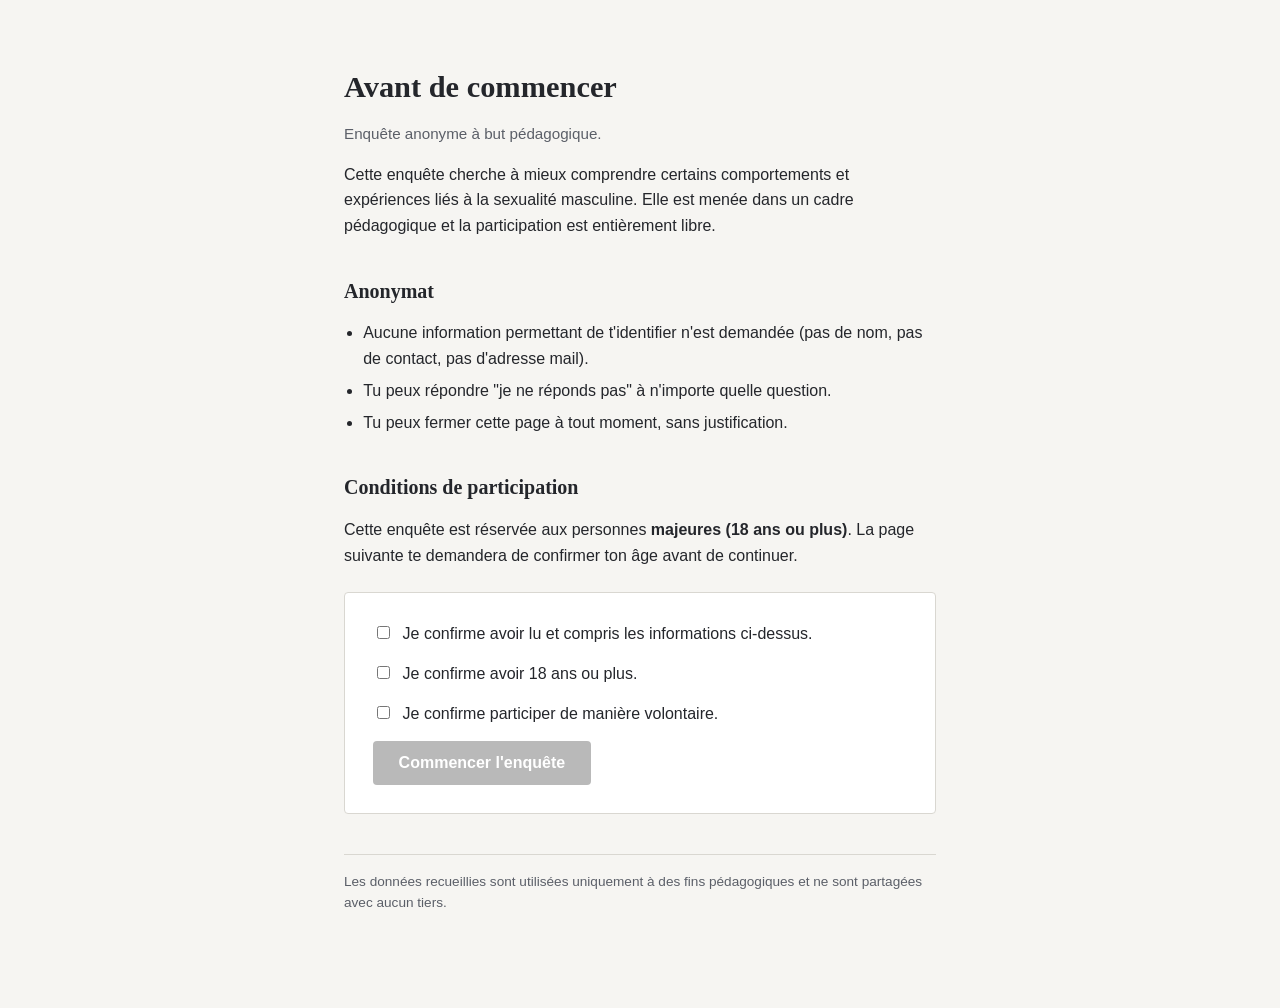
<file: index.html>
<!DOCTYPE html>
<html lang="fr">
<head>
<meta charset="UTF-8">
<meta name="viewport" content="width=device-width, initial-scale=1.0">
<title>Enquête — Avant de commencer</title>
<link rel="stylesheet" href="style.css">
</head>
<body>
<main>
  <h1>Avant de commencer</h1>
  <p class="muted">Enquête anonyme à but pédagogique.</p>

  <p>Cette enquête cherche à mieux comprendre certains comportements et expériences liés à la sexualité masculine. Elle est menée dans un cadre pédagogique et la participation est entièrement libre.</p>

  <h2>Anonymat</h2>
  <ul>
    <li>Aucune information permettant de t'identifier n'est demandée (pas de nom, pas de contact, pas d'adresse mail).</li>
    <li>Tu peux répondre "je ne réponds pas" à n'importe quelle question.</li>
    <li>Tu peux fermer cette page à tout moment, sans justification.</li>
  </ul>

  <h2>Conditions de participation</h2>
  <p>Cette enquête est réservée aux personnes <strong>majeures (18 ans ou plus)</strong>. La page suivante te demandera de confirmer ton âge avant de continuer.</p>

  <div class="card">
    <form id="confirmationForm">
      <div class="checkbox-row">
        <input type="checkbox" id="check1">
        <label for="check1">Je confirme avoir lu et compris les informations ci-dessus.</label>
      </div>
      <div class="checkbox-row">
        <input type="checkbox" id="check2">
        <label for="check2">Je confirme avoir 18 ans ou plus.</label>
      </div>
      <div class="checkbox-row">
        <input type="checkbox" id="check3">
        <label for="check3">Je confirme participer de manière volontaire.</label>
      </div>
      <button type="submit" id="submitBtn" disabled>Commencer l'enquête</button>
    </form>
  </div>

  <p class="footnote">Les données recueillies sont utilisées uniquement à des fins pédagogiques et ne sont partagées avec aucun tiers.</p>
</main>

<script>
  const checkboxes = document.querySelectorAll('input[type="checkbox"]');
  const submitBtn = document.getElementById('submitBtn');
  const form = document.getElementById('confirmationForm');

  checkboxes.forEach(cb => {
    cb.addEventListener('change', () => {
      submitBtn.disabled = ![...checkboxes].every(c => c.checked);
    });
  });

  form.addEventListener('submit', function (e) {
    e.preventDefault();
    window.location.href = "formulaire.html";
  });
</script>
</body>
</html>
</file>
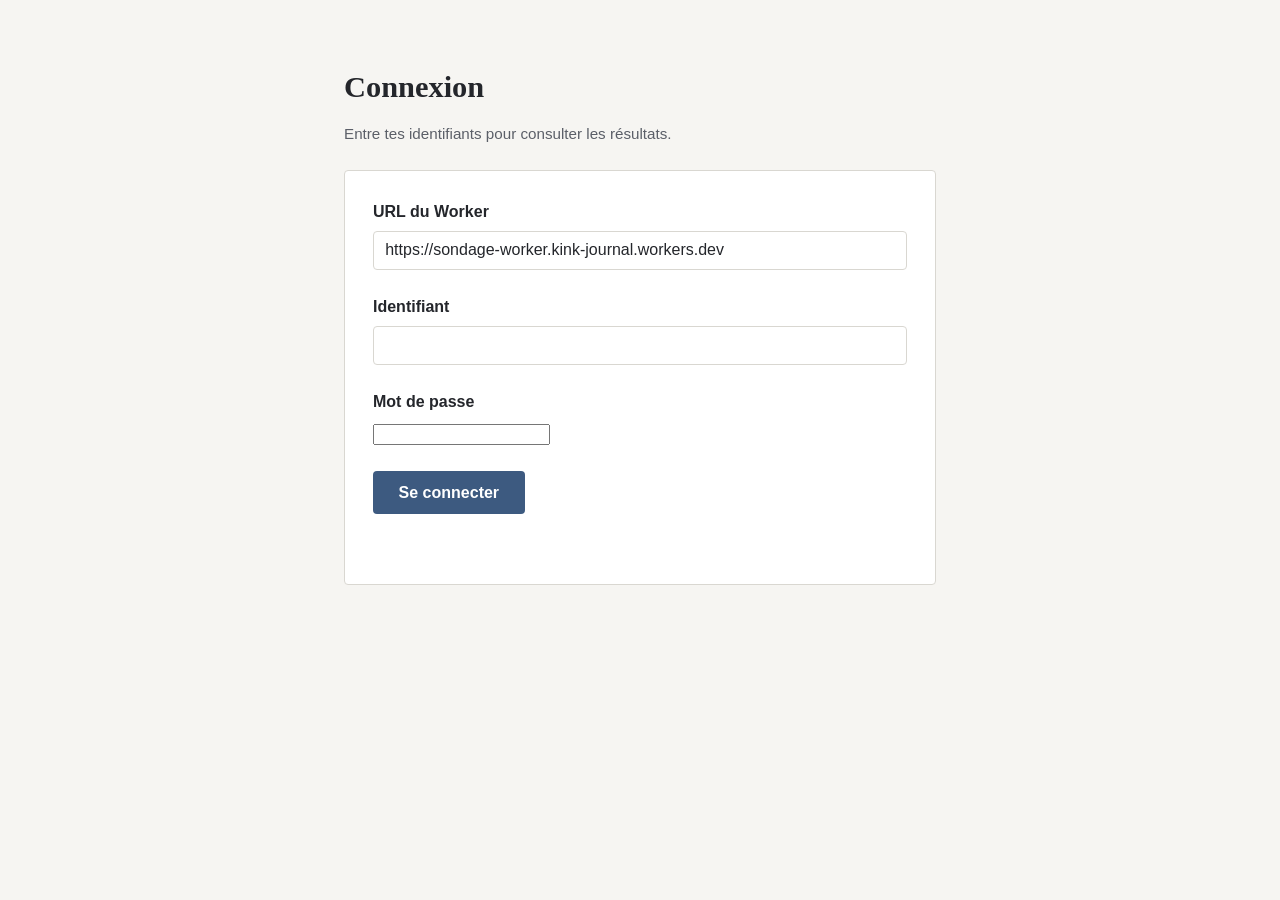
<file: admin.html>
<!DOCTYPE html>
<html lang="fr">
<head>
<meta charset="UTF-8">
<meta name="viewport" content="width=device-width, initial-scale=1.0">
<title>Résultats — admin</title>
<link rel="stylesheet" href="style.css">
</head>
<body>
<main>

  <!-- Écran de connexion -->
  <div id="login-view" class="login-screen">
    <h1>Connexion</h1>
    <p class="muted">Entre tes identifiants pour consulter les résultats.</p>
    <div class="card" style="text-align:left;">
      <div class="field">
        <label for="worker">URL du Worker</label>
        <input type="text" id="worker" value="https://sondage-worker.kink-journal.workers.dev">
      </div>
      <div class="field">
        <label for="username">Identifiant</label>
        <input type="text" id="username" autocomplete="username">
      </div>
      <div class="field">
        <label for="password">Mot de passe</label>
        <input type="password" id="password" autocomplete="current-password">
      </div>
      <button id="loginBtn">Se connecter</button>
      <p class="error-message" id="login-error"></p>
    </div>
  </div>

  <!-- Tableau de bord (visible une fois connecté) -->
  <div id="dashboard-view" style="display:none;">
    <div class="topbar">
      <h1>Résultats des sondages <span id="role-badge"></span></h1>
      <button class="link-button" id="logoutBtn">Se déconnecter</button>
    </div>
    <p class="muted">Ne partage pas ce lien ni ta clé.</p>

    <div class="card">
      <div class="field">
        <label for="survey">Sondage</label>
        <select id="survey">
          <option value="sexualite">Sexualité masculine</option>
          <option value="bdsm">Cages & jouets</option>
        </select>
      </div>
      <button id="loadBtn">Charger les résultats</button>
      <p class="error-message" id="error"></p>
    </div>

    <div class="results-toolbar">
      <span class="count" id="count"></span>
    </div>

    <div class="results-wrap">
      <table class="results" id="results"></table>
    </div>
  </div>

</main>

<script>
  const loginView = document.getElementById("login-view");
  const dashboardView = document.getElementById("dashboard-view");
  const loginBtn = document.getElementById("loginBtn");
  const loginError = document.getElementById("login-error");
  const roleBadge = document.getElementById("role-badge");
  const logoutBtn = document.getElementById("logoutBtn");

  const loadBtn = document.getElementById("loadBtn");
  const errorBox = document.getElementById("error");
  const countBox = document.getElementById("count");
  const table = document.getElementById("results");
  const surveySelect = document.getElementById("survey");

  // --- Session (mémorisée le temps de l'onglet, pas au-delà) ---
  function getSession() {
    try {
      const raw = sessionStorage.getItem("sondage_session");
      return raw ? JSON.parse(raw) : null;
    } catch { return null; }
  }
  function setSession(session) {
    sessionStorage.setItem("sondage_session", JSON.stringify(session));
  }
  function clearSession() {
    sessionStorage.removeItem("sondage_session");
  }

  function showDashboard(session) {
    loginView.style.display = "none";
    dashboardView.style.display = "block";
    roleBadge.textContent = session.role === "admin" ? "Admin" : "Lecture seule";
    roleBadge.className = "badge " + (session.role === "admin" ? "badge-admin" : "badge-viewer");
  }

  loginBtn.addEventListener("click", async () => {
    loginError.textContent = "";
    const worker = document.getElementById("worker").value.trim().replace(/\/$/, "");
    const username = document.getElementById("username").value.trim();
    const password = document.getElementById("password").value;

    if (!worker || !username || !password) {
      loginError.textContent = "Renseigne l'URL du Worker, l'identifiant et le mot de passe.";
      return;
    }

    loginBtn.disabled = true;
    loginBtn.textContent = "Connexion…";

    try {
      const res = await fetch(worker + "/login", {
        method: "POST",
        headers: { "Content-Type": "application/json" },
        body: JSON.stringify({ username, password })
      });
      const data = await res.json();
      if (!res.ok) throw new Error(data.error || "Connexion refusée.");

      const session = { worker, token: data.token, role: data.role };
      setSession(session);
      showDashboard(session);
    } catch (err) {
      loginError.textContent = err.message;
    } finally {
      loginBtn.disabled = false;
      loginBtn.textContent = "Se connecter";
    }
  });

  logoutBtn.addEventListener("click", () => {
    clearSession();
    dashboardView.style.display = "none";
    loginView.style.display = "block";
    document.getElementById("username").value = "";
    document.getElementById("password").value = "";
    table.innerHTML = "";
    countBox.textContent = "";
  });

  // Reprise de session si déjà connecté dans cet onglet
  const existing = getSession();
  if (existing) showDashboard(existing);

  // --- Libellés d'affichage ---
  const ENUM_LABELS = { "-1": "Pas de réponse", "0": "Oui", "1": "Non" };
  const ENUM_COLUMNS = new Set(["nude", "rase", "circ", "amour", "soumis", "dom", "NNN"]);

  const COLUMN_LABELS = {
    age: "Âge", porno: "Porno /sem", nb_mast: "Masturbation /sem",
    nude: "A envoyé un nude", rase: "Se rase", circ: "Circoncis",
    taille_repos: "Taille au repos (cm)", taille: "Taille en érection (cm)",
    amour: "A eu un rapport", age_amour: "Âge première fois", orient: "Orientation",
    soumis: "Soumis", dom: "Dominant", NNN: "A fait NNN", NNN_resultat: "Jours tenus NNN",
    comm: "Commentaire", submitted_at: "Envoyé le",
    cage: "Cage de chasteté", cage_duree: "Depuis quand", frequence: "Fréquence de port",
    record_jours: "Record (jours)", avec_partenaire: "Configuration", jouets: "Autres jouets",
    decouverte: "Découverte via", role: "Rôle", ressenti: "Ressenti principal",
  };

  const BDSM_LABELS = {
    cage: { "0": "Oui", "1": "Non", "2": "Intéressé", "3": "Pas intéressé" },
    frequence: { occasionnel: "Occasionnel", regulier: "Régulier", quasi_permanent: "Quasi permanent" },
    avec_partenaire: { "-1": "Pas de réponse", "0": "Seul", "1": "Partenaire a la clé", "2": "Autre", "3": "Dom à distance" },
    role: { soumis: "Soumis", dominant: "Dominant", switch: "Switch", non_reponse: "Pas de réponse" },
  };

  function formatValue(col, value) {
    if (value === null || value === undefined || value === "") return "—";
    if (ENUM_COLUMNS.has(col)) {
      const label = ENUM_LABELS[String(value)];
      if (label) return label;
    }
    if (BDSM_LABELS[col]) {
      const label = BDSM_LABELS[col][String(value)];
      if (label) return label;
    }
    if (col === "submitted_at") {
      const d = new Date(value);
      if (!isNaN(d)) return d.toLocaleString("fr-FR");
    }
    return value;
  }

  loadBtn.addEventListener("click", async () => {
    const session = getSession();
    if (!session) return;

    errorBox.textContent = "";
    table.innerHTML = "";
    countBox.textContent = "";

    const survey = surveySelect.value;
    loadBtn.disabled = true;
    loadBtn.textContent = "Chargement…";

    try {
      const res = await fetch(session.worker + "/export/" + survey, {
        headers: { "Authorization": "Bearer " + session.token }
      });

      if (res.status === 401) {
        clearSession();
        errorBox.textContent = "";
        dashboardView.style.display = "none";
        loginView.style.display = "block";
        loginError.textContent = "Session expirée, reconnecte-toi.";
        return;
      }
      if (!res.ok) throw new Error("Erreur serveur (" + res.status + ")");

      const data = await res.json();

      if (!Array.isArray(data) || data.length === 0) {
        countBox.textContent = "Aucune réponse pour le moment.";
        return;
      }

      countBox.textContent = data.length + " réponse(s)";

      const columns = Object.keys(data[0]).filter(c => c !== "_id");

      const thead = document.createElement("thead");
      const theadRow = document.createElement("tr");
      columns.forEach(col => {
        const th = document.createElement("th");
        th.textContent = COLUMN_LABELS[col] || col;
        theadRow.appendChild(th);
      });
      if (session.role === "admin") theadRow.appendChild(document.createElement("th"));
      thead.appendChild(theadRow);
      table.appendChild(thead);

      const tbody = document.createElement("tbody");
      data.forEach(row => {
        const tr = document.createElement("tr");
        tr.dataset.id = row._id;
        columns.forEach(col => {
          const td = document.createElement("td");
          td.textContent = formatValue(col, row[col]);
          tr.appendChild(td);
        });

        if (session.role === "admin") {
          const tdAction = document.createElement("td");
          tdAction.className = "actions";
          const delBtn = document.createElement("button");
          delBtn.textContent = "Supprimer";
          delBtn.className = "btn-delete";
          delBtn.addEventListener("click", () => deleteResponse(survey, row._id, tr));
          tdAction.appendChild(delBtn);
          tr.appendChild(tdAction);
        }

        tbody.appendChild(tr);
      });
      table.appendChild(tbody);
    } catch (err) {
      errorBox.textContent = err.message;
    } finally {
      loadBtn.disabled = false;
      loadBtn.textContent = "Charger les résultats";
    }
  });

  async function deleteResponse(survey, id, rowEl) {
    const session = getSession();
    if (!session || session.role !== "admin") return;
    if (!confirm("Supprimer définitivement cette réponse ?")) return;

    try {
      const res = await fetch(session.worker + "/response/" + survey + "/" + id, {
        method: "DELETE",
        headers: { "Authorization": "Bearer " + session.token }
      });
      if (!res.ok) {
        const data = await res.json().catch(() => ({}));
        throw new Error(data.error || "Échec de la suppression");
      }
      rowEl.remove();
      const remaining = table.querySelectorAll("tbody tr").length;
      countBox.textContent = remaining + " réponse(s)";
    } catch (err) {
      alert(err.message);
    }
  }
</script>
</body>
</html>
</file>
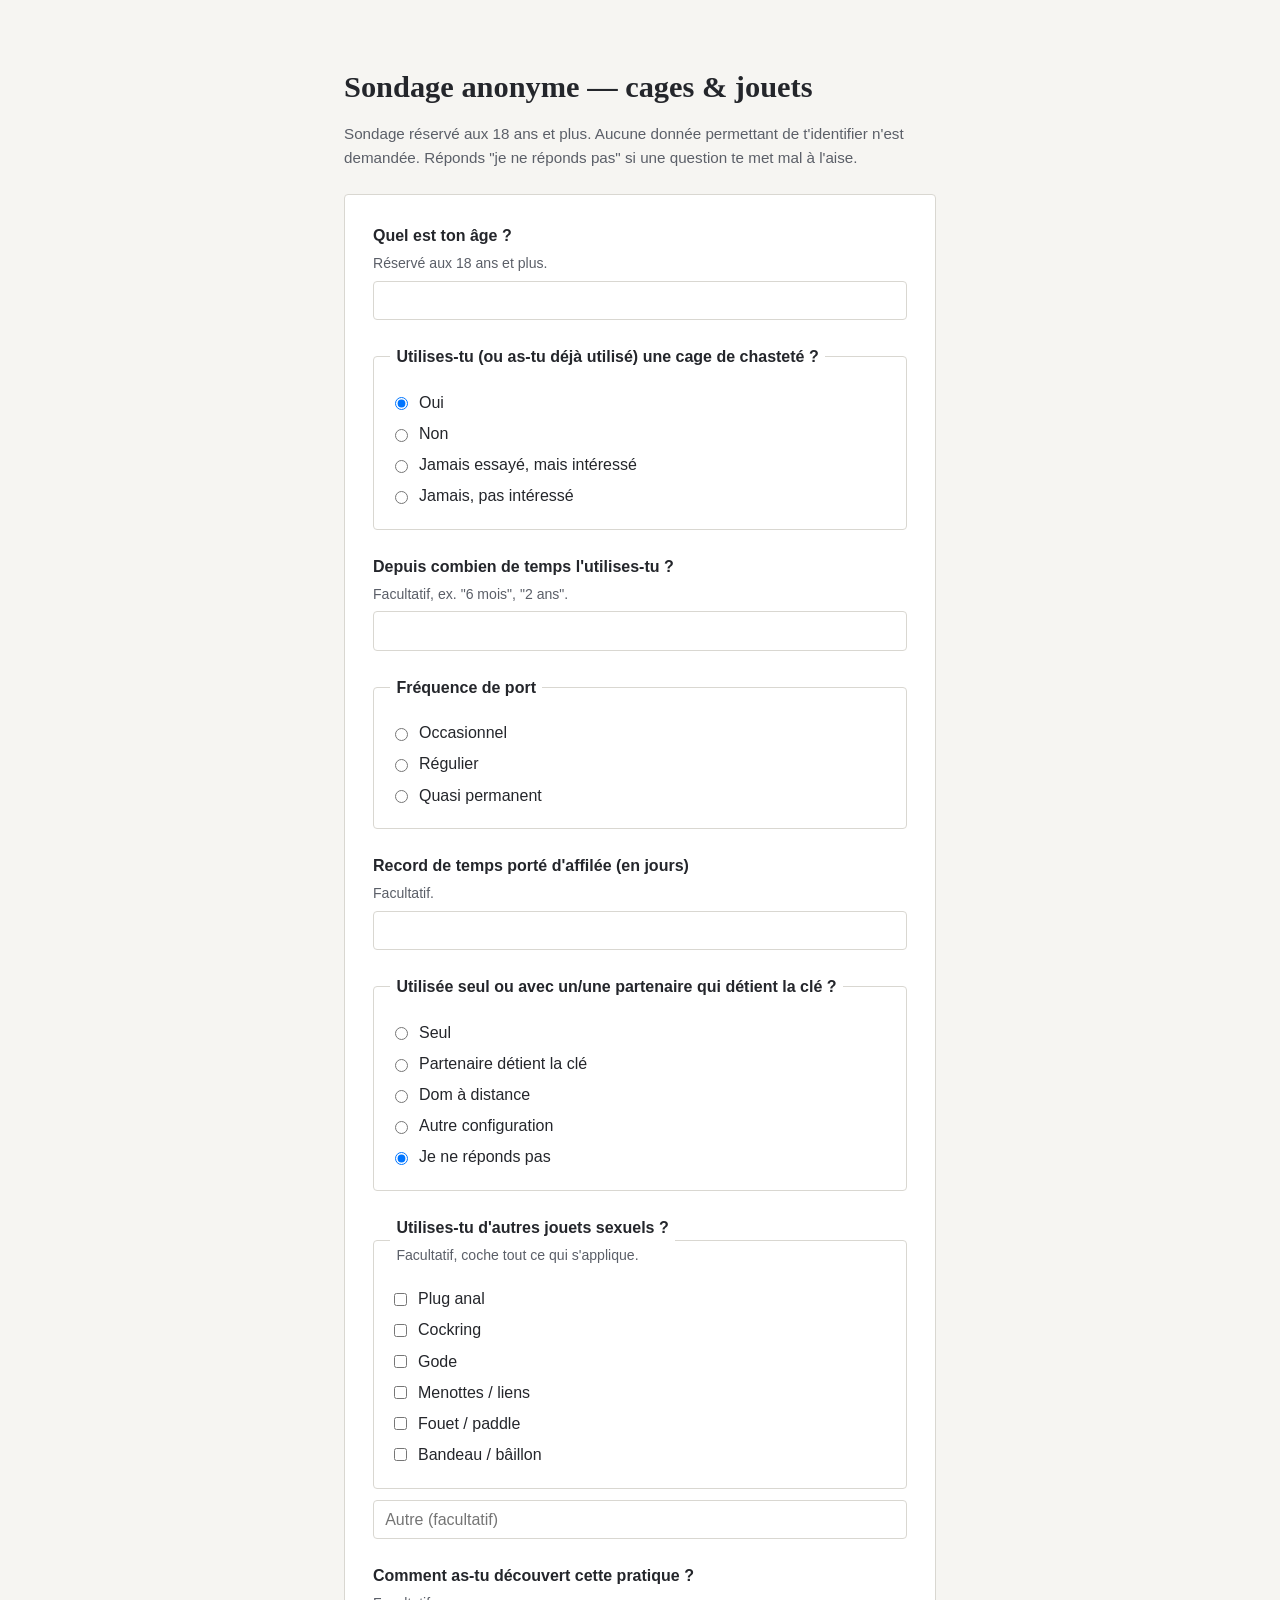
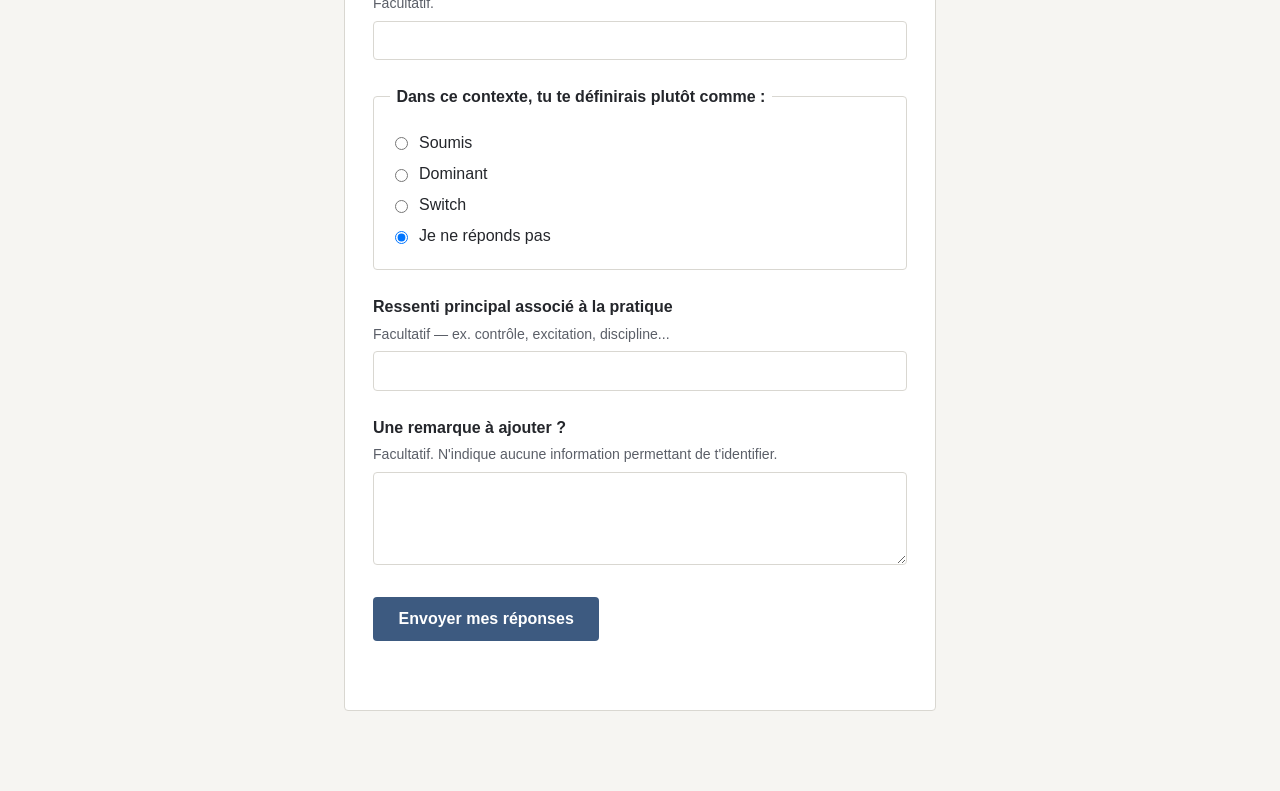
<file: formulaire-bdsm.html>
<!DOCTYPE html>
<html lang="fr">
<head>
<meta charset="UTF-8">
<meta name="viewport" content="width=device-width, initial-scale=1.0">
<title>Sondage — cages de chasteté & jouets</title>
<link rel="stylesheet" href="style.css">
</head>
<body>
<main>
  <div id="form-view">
    <h1>Sondage anonyme — cages & jouets</h1>
    <p class="muted">Sondage réservé aux 18 ans et plus. Aucune donnée permettant de t'identifier n'est demandée. Réponds "je ne réponds pas" si une question te met mal à l'aise.</p>

    <form id="survey" class="card" novalidate>

      <div class="field">
        <label for="age">Quel est ton âge ? <span class="hint">Réservé aux 18 ans et plus.</span></label>
        <input type="number" id="age" name="age" min="18" max="99" required>
      </div>

      <div class="field">
        <fieldset>
          <legend>Utilises-tu (ou as-tu déjà utilisé) une cage de chasteté ?</legend>
          <div class="radio-row"><input type="radio" name="cage" id="cage_oui" value="0" checked required><label for="cage_oui">Oui</label></div>
          <div class="radio-row"><input type="radio" name="cage" id="cage_non" value="1"><label for="cage_non">Non</label></div>
          <div class="radio-row"><input type="radio" name="cage" id="cage_interesse" value="2"><label for="cage_interesse">Jamais essayé, mais intéressé</label></div>
          <div class="radio-row"><input type="radio" name="cage" id="cage_pas_interesse" value="3"><label for="cage_pas_interesse">Jamais, pas intéressé</label></div>
        </fieldset>
      </div>

      <div class="field" id="cage_duree_div">
        <label for="cage_duree">Depuis combien de temps l'utilises-tu ? <span class="hint">Facultatif, ex. "6 mois", "2 ans".</span></label>
        <input type="text" id="cage_duree" name="cage_duree" maxlength="40">
      </div>

      <div class="field" id="frequence_div">
        <fieldset>
          <legend>Fréquence de port</legend>
          <div class="radio-row"><input type="radio" name="frequence" id="freq_occ" value="occasionnel"><label for="freq_occ">Occasionnel</label></div>
          <div class="radio-row"><input type="radio" name="frequence" id="freq_reg" value="regulier"><label for="freq_reg">Régulier</label></div>
          <div class="radio-row"><input type="radio" name="frequence" id="freq_perm" value="quasi_permanent"><label for="freq_perm">Quasi permanent</label></div>
        </fieldset>
      </div>

      <div class="field" id="record_div">
        <label for="record_jours">Record de temps porté d'affilée (en jours) <span class="hint">Facultatif.</span></label>
        <input type="number" id="record_jours" name="record_jours" min="0" max="3650" step="0.5">
      </div>

      <div class="field" id="partenaire_div">
        <fieldset>
          <legend>Utilisée seul ou avec un/une partenaire qui détient la clé ?</legend>
          <div class="radio-row"><input type="radio" name="avec_partenaire" id="part_seul" value="0"><label for="part_seul">Seul</label></div>
          <div class="radio-row"><input type="radio" name="avec_partenaire" id="part_cle" value="1"><label for="part_cle">Partenaire détient la clé</label></div>
          <div class="radio-row"><input type="radio" name="avec_partenaire" id="part_distance" value="3"><label for="part_distance">Dom à distance</label></div>
          <div class="radio-row"><input type="radio" name="avec_partenaire" id="part_autre" value="2"><label for="part_autre">Autre configuration</label></div>
          <div class="radio-row"><input type="radio" name="avec_partenaire" id="part_np" value="-1" checked><label for="part_np">Je ne réponds pas</label></div>
        </fieldset>
      </div>

      <div class="field">
        <fieldset>
          <legend>Utilises-tu d'autres jouets sexuels ? <span class="hint">Facultatif, coche tout ce qui s'applique.</span></legend>
          <div class="radio-row"><input type="checkbox" name="jouet_cb" id="jouet_plug" value="Plug anal"><label for="jouet_plug">Plug anal</label></div>
          <div class="radio-row"><input type="checkbox" name="jouet_cb" id="jouet_cockring" value="Cockring"><label for="jouet_cockring">Cockring</label></div>
          <div class="radio-row"><input type="checkbox" name="jouet_cb" id="jouet_gode" value="Gode"><label for="jouet_gode">Gode</label></div>
          <div class="radio-row"><input type="checkbox" name="jouet_cb" id="jouet_menottes" value="Menottes / liens"><label for="jouet_menottes">Menottes / liens</label></div>
          <div class="radio-row"><input type="checkbox" name="jouet_cb" id="jouet_fouet" value="Fouet / paddle"><label for="jouet_fouet">Fouet / paddle</label></div>
          <div class="radio-row"><input type="checkbox" name="jouet_cb" id="jouet_bandeau" value="Bandeau / bâillon"><label for="jouet_bandeau">Bandeau / bâillon</label></div>
        </fieldset>
        <input type="text" id="jouets_autre" name="jouets_autre" maxlength="100" placeholder="Autre (facultatif)" style="margin-top:0.7rem;">
      </div>

      <div class="field">
        <label for="decouverte">Comment as-tu découvert cette pratique ? <span class="hint">Facultatif.</span></label>
        <input type="text" id="decouverte" name="decouverte" maxlength="200">
      </div>

      <div class="field">
        <fieldset>
          <legend>Dans ce contexte, tu te définirais plutôt comme :</legend>
          <div class="radio-row"><input type="radio" name="role" id="role_soumis" value="soumis"><label for="role_soumis">Soumis</label></div>
          <div class="radio-row"><input type="radio" name="role" id="role_dom" value="dominant"><label for="role_dom">Dominant</label></div>
          <div class="radio-row"><input type="radio" name="role" id="role_switch" value="switch"><label for="role_switch">Switch</label></div>
          <div class="radio-row"><input type="radio" name="role" id="role_np" value="non_reponse" checked><label for="role_np">Je ne réponds pas</label></div>
        </fieldset>
      </div>

      <div class="field">
        <label for="ressenti">Ressenti principal associé à la pratique <span class="hint">Facultatif — ex. contrôle, excitation, discipline...</span></label>
        <input type="text" id="ressenti" name="ressenti" maxlength="300">
      </div>

      <div class="field">
        <label for="comm">Une remarque à ajouter ? <span class="hint">Facultatif. N'indique aucune information permettant de t'identifier.</span></label>
        <textarea id="comm" name="comm" rows="4" maxlength="500"></textarea>
      </div>

      <button type="submit" id="submitBtn">Envoyer mes réponses</button>
      <p class="error-message" id="form-error"></p>
    </form>
  </div>

  <div id="status-view" class="status-box" style="display:none;">
    <h1 id="status-title"></h1>
    <p id="status-text" class="muted"></p>
  </div>
</main>

<script>
  const ENDPOINT = "https://sondage-worker.kink-journal.workers.dev/submit/bdsm";

  const cageRadios = document.querySelectorAll('input[name="cage"]');
  const dueeDiv = document.getElementById("cage_duree_div");
  const freqDiv = document.getElementById("frequence_div");
  const recordDiv = document.getElementById("record_div");
  const partDiv = document.getElementById("partenaire_div");

  function toggleCageFields() {
    const isUser = document.getElementById("cage_oui").checked;
    [dueeDiv, freqDiv, recordDiv, partDiv].forEach(div => {
      div.style.display = isUser ? "block" : "none";
    });
  }
  cageRadios.forEach(r => r.addEventListener("change", toggleCageFields));
  toggleCageFields();

  const form = document.getElementById("survey");
  const errorBox = document.getElementById("form-error");
  const submitBtn = document.getElementById("submitBtn");

  form.addEventListener("submit", async function (e) {
    e.preventDefault();
    errorBox.textContent = "";

    const age = parseInt(document.getElementById("age").value, 10);
    if (isNaN(age) || age < 18) {
      errorBox.textContent = "Ce sondage est réservé aux personnes de 18 ans et plus.";
      return;
    }

    const formData = new FormData(form);
    const payload = Object.fromEntries(formData.entries());

    // Les jouets sont saisis via des cases à cocher (jouet_cb) + un champ libre
    // (jouets_autre) ; on les combine en une seule chaîne pour le Worker.
    const jouetsCochees = formData.getAll("jouet_cb");
    const jouetsAutre = (payload.jouets_autre || "").trim();
    const jouetsListe = [...jouetsCochees];
    if (jouetsAutre) jouetsListe.push(jouetsAutre);
    payload.jouets = jouetsListe.join(", ");
    delete payload.jouet_cb;
    delete payload.jouets_autre;

    submitBtn.disabled = true;
    submitBtn.textContent = "Envoi en cours…";

    try {
      const res = await fetch(ENDPOINT, {
        method: "POST",
        headers: { "Content-Type": "application/json" },
        body: JSON.stringify(payload)
      });

      if (!res.ok) throw new Error("Erreur serveur");

      document.getElementById("form-view").style.display = "none";
      const statusView = document.getElementById("status-view");
      statusView.style.display = "block";
      document.getElementById("status-title").textContent = "Merci d'avoir participé";
      document.getElementById("status-text").textContent = "Tes réponses ont été enregistrées de façon anonyme.";
    } catch (err) {
      errorBox.textContent = "L'envoi a échoué. Réessaie dans quelques instants.";
      submitBtn.disabled = false;
      submitBtn.textContent = "Envoyer mes réponses";
    }
  });
</script>
</body>
</html>
</file>
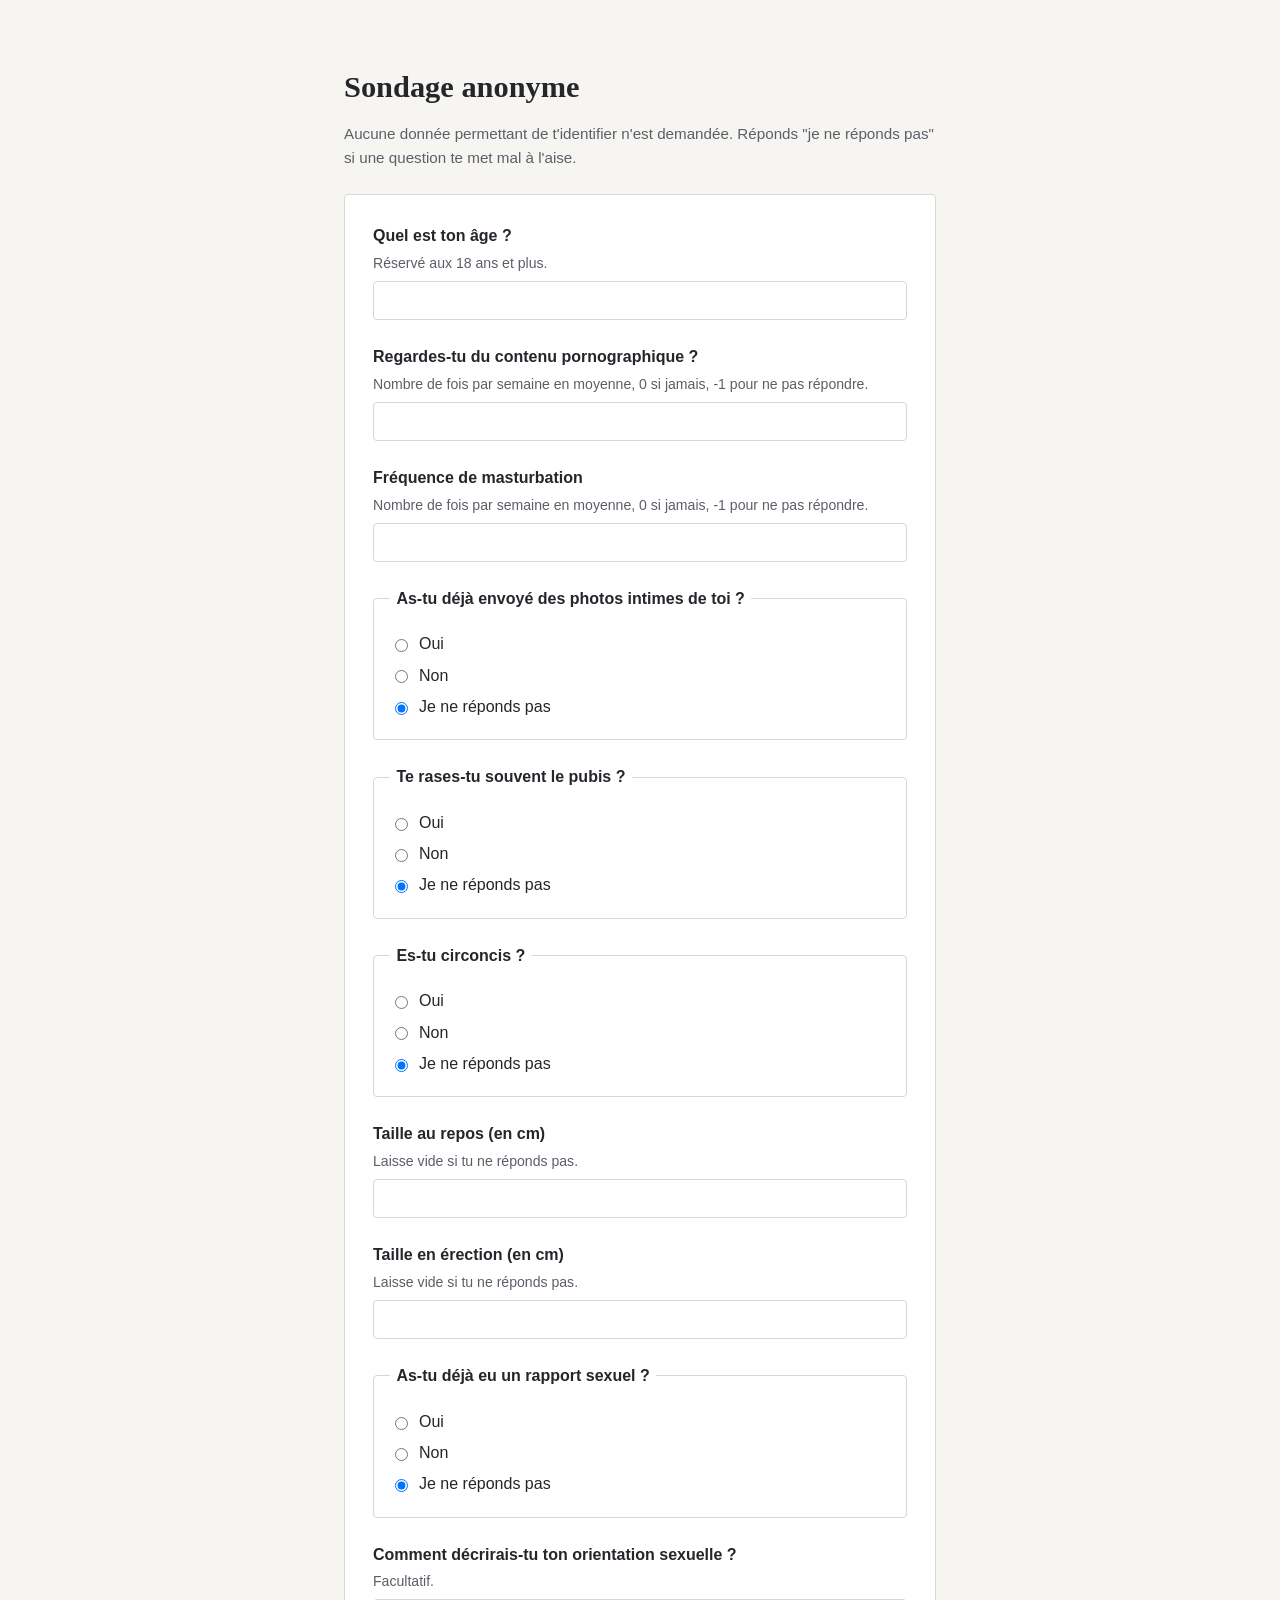
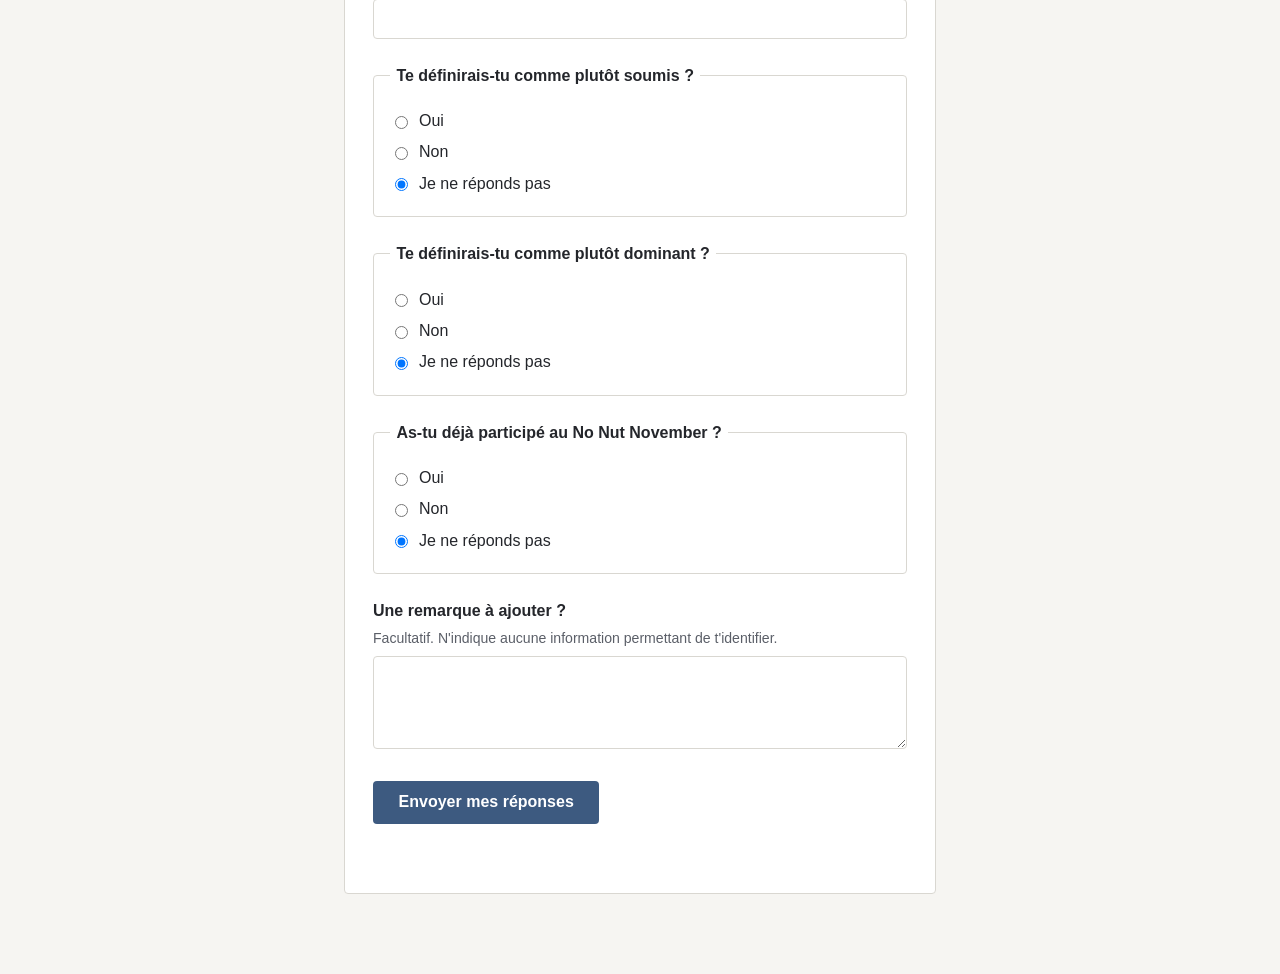
<file: formulaire.html>
<!DOCTYPE html>
<html lang="fr">
<head>
<meta charset="UTF-8">
<meta name="viewport" content="width=device-width, initial-scale=1.0">
<title>Sondage — sexualité masculine</title>
<link rel="stylesheet" href="style.css">
</head>
<body>
<main>
  <div id="form-view">
    <h1>Sondage anonyme</h1>
    <p class="muted">Aucune donnée permettant de t'identifier n'est demandée. Réponds "je ne réponds pas" si une question te met mal à l'aise.</p>

    <form id="survey" class="card" novalidate>

      <div class="field">
        <label for="age">Quel est ton âge ? <span class="hint">Réservé aux 18 ans et plus.</span></label>
        <input type="number" id="age" name="age" min="18" max="99" required>
      </div>

      <div class="field">
        <label for="porno">Regardes-tu du contenu pornographique ? <span class="hint">Nombre de fois par semaine en moyenne, 0 si jamais, -1 pour ne pas répondre.</span></label>
        <input type="number" id="porno" name="porno" min="-1" step="0.1" required>
      </div>

      <div class="field">
        <label for="nb_mast">Fréquence de masturbation <span class="hint">Nombre de fois par semaine en moyenne, 0 si jamais, -1 pour ne pas répondre.</span></label>
        <input type="number" id="nb_mast" name="nb_mast" min="-1" step="0.1" required>
      </div>

      <div class="field">
        <fieldset>
          <legend>As-tu déjà envoyé des photos intimes de toi ?</legend>
          <div class="radio-row"><input type="radio" name="nude" id="nude_oui" value="0" required><label for="nude_oui">Oui</label></div>
          <div class="radio-row"><input type="radio" name="nude" id="nude_non" value="1"><label for="nude_non">Non</label></div>
          <div class="radio-row"><input type="radio" name="nude" id="nude_np" value="-1" checked><label for="nude_np">Je ne réponds pas</label></div>
        </fieldset>
      </div>

      <div class="field">
        <fieldset>
          <legend>Te rases-tu souvent le pubis ?</legend>
          <div class="radio-row"><input type="radio" name="rase" id="rase_oui" value="0" required><label for="rase_oui">Oui</label></div>
          <div class="radio-row"><input type="radio" name="rase" id="rase_non" value="1"><label for="rase_non">Non</label></div>
          <div class="radio-row"><input type="radio" name="rase" id="rase_np" value="-1" checked><label for="rase_np">Je ne réponds pas</label></div>
        </fieldset>
      </div>

      <div class="field">
        <fieldset>
          <legend>Es-tu circoncis ?</legend>
          <div class="radio-row"><input type="radio" name="circ" id="circ_oui" value="0"><label for="circ_oui">Oui</label></div>
          <div class="radio-row"><input type="radio" name="circ" id="circ_non" value="1"><label for="circ_non">Non</label></div>
          <div class="radio-row"><input type="radio" name="circ" id="circ_np" value="-1" checked><label for="circ_np">Je ne réponds pas</label></div>
        </fieldset>
      </div>

      <div class="field">
        <label for="taille_repos">Taille au repos (en cm) <span class="hint">Laisse vide si tu ne réponds pas.</span></label>
        <input type="number" id="taille_repos" name="taille_repos" min="0" step="0.1" max="20">
      </div>

      <div class="field">
        <label for="taille">Taille en érection (en cm) <span class="hint">Laisse vide si tu ne réponds pas.</span></label>
        <input type="number" id="taille" name="taille" min="0" max="30">
      </div>

      <div class="field">
        <fieldset>
          <legend>As-tu déjà eu un rapport sexuel ?</legend>
          <div class="radio-row"><input type="radio" name="amour" id="amour_oui" value="0"><label for="amour_oui">Oui</label></div>
          <div class="radio-row"><input type="radio" name="amour" id="amour_non" value="1"><label for="amour_non">Non</label></div>
          <div class="radio-row"><input type="radio" name="amour" id="amour_np" value="-1" checked><label for="amour_np">Je ne réponds pas</label></div>
        </fieldset>
      </div>

      <div class="field" id="age_amour_div" style="display:none;">
        <label for="age_amour">À quel âge, la première fois ?</label>
        <input type="number" id="age_amour" name="age_amour" min="1" max="99">
      </div>

      <div class="field">
        <label for="orient">Comment décrirais-tu ton orientation sexuelle ? <span class="hint">Facultatif.</span></label>
        <input type="text" id="orient" name="orient" maxlength="60">
      </div>

      <div class="field">
        <fieldset>
          <legend>Te définirais-tu comme plutôt soumis ?</legend>
          <div class="radio-row"><input type="radio" name="soumis" id="soumis_oui" value="0"><label for="soumis_oui">Oui</label></div>
          <div class="radio-row"><input type="radio" name="soumis" id="soumis_non" value="1"><label for="soumis_non">Non</label></div>
          <div class="radio-row"><input type="radio" name="soumis" id="soumis_np" value="-1" checked><label for="soumis_np">Je ne réponds pas</label></div>
        </fieldset>
      </div>

      <div class="field">
        <fieldset>
          <legend>Te définirais-tu comme plutôt dominant ?</legend>
          <div class="radio-row"><input type="radio" name="dom" id="dom_oui" value="0"><label for="dom_oui">Oui</label></div>
          <div class="radio-row"><input type="radio" name="dom" id="dom_non" value="1"><label for="dom_non">Non</label></div>
          <div class="radio-row"><input type="radio" name="dom" id="dom_np" value="-1" checked><label for="dom_np">Je ne réponds pas</label></div>
        </fieldset>
      </div>

      <div class="field">
        <fieldset>
          <legend>As-tu déjà participé au No Nut November ?</legend>
          <div class="radio-row"><input type="radio" name="NNN" id="nnn_oui" value="0"><label for="nnn_oui">Oui</label></div>
          <div class="radio-row"><input type="radio" name="NNN" id="nnn_non" value="1"><label for="nnn_non">Non</label></div>
          <div class="radio-row"><input type="radio" name="NNN" id="nnn_np" value="-1" checked><label for="nnn_np">Je ne réponds pas</label></div>
        </fieldset>
      </div>

      <div class="field" id="NNN_resultat_div" style="display:none;">
        <label for="NNN_resultat">Combien de jours as-tu tenu ?</label>
        <input type="number" id="NNN_resultat" name="NNN_resultat" min="0" max="30">
      </div>

      <div class="field">
        <label for="comm">Une remarque à ajouter ? <span class="hint">Facultatif. N'indique aucune information permettant de t'identifier.</span></label>
        <textarea id="comm" name="comm" rows="4" maxlength="500"></textarea>
      </div>

      <button type="submit" id="submitBtn">Envoyer mes réponses</button>
      <p class="error-message" id="form-error"></p>
    </form>
  </div>

  <div id="status-view" class="status-box" style="display:none;">
    <h1 id="status-title"></h1>
    <p id="status-text" class="muted"></p>
  </div>
</main>

<script>
  // Remplace TON-WORKER par le sous-domaine de ton Worker Cloudflare.
  const ENDPOINT = "https://sondage-worker.kink-journal.workers.dev/submit/sexualite";

  const amourSelect = document.querySelectorAll('input[name="amour"]');
  const ageAmourDiv = document.getElementById("age_amour_div");
  amourSelect.forEach(r => r.addEventListener("change", () => {
    ageAmourDiv.style.display = document.getElementById("amour_oui").checked ? "block" : "none";
  }));

  const nnnSelect = document.querySelectorAll('input[name="NNN"]');
  const nnnResultDiv = document.getElementById("NNN_resultat_div");
  nnnSelect.forEach(r => r.addEventListener("change", () => {
    nnnResultDiv.style.display = document.getElementById("nnn_oui").checked ? "block" : "none";
  }));

  const form = document.getElementById("survey");
  const errorBox = document.getElementById("form-error");
  const submitBtn = document.getElementById("submitBtn");

  form.addEventListener("submit", async function (e) {
    e.preventDefault();
    errorBox.textContent = "";

    const age = parseInt(document.getElementById("age").value, 10);
    if (isNaN(age) || age < 18) {
      errorBox.textContent = "Cette enquête est réservée aux personnes de 18 ans et plus.";
      return;
    }

    const formData = new FormData(form);
    const payload = Object.fromEntries(formData.entries());

    submitBtn.disabled = true;
    submitBtn.textContent = "Envoi en cours…";

    try {
      const res = await fetch(ENDPOINT, {
        method: "POST",
        headers: { "Content-Type": "application/json" },
        body: JSON.stringify(payload)
      });

      if (!res.ok) throw new Error("Erreur serveur");

      document.getElementById("form-view").style.display = "none";
      const statusView = document.getElementById("status-view");
      statusView.style.display = "block";
      document.getElementById("status-title").textContent = "Merci d'avoir participé";
      document.getElementById("status-text").textContent = "Tes réponses ont été enregistrées de façon anonyme.";
    } catch (err) {
      errorBox.textContent = "L'envoi a échoué. Réessaie dans quelques instants.";
      submitBtn.disabled = false;
      submitBtn.textContent = "Envoyer mes réponses";
    }
  });
</script>
</body>
</html>
</file>
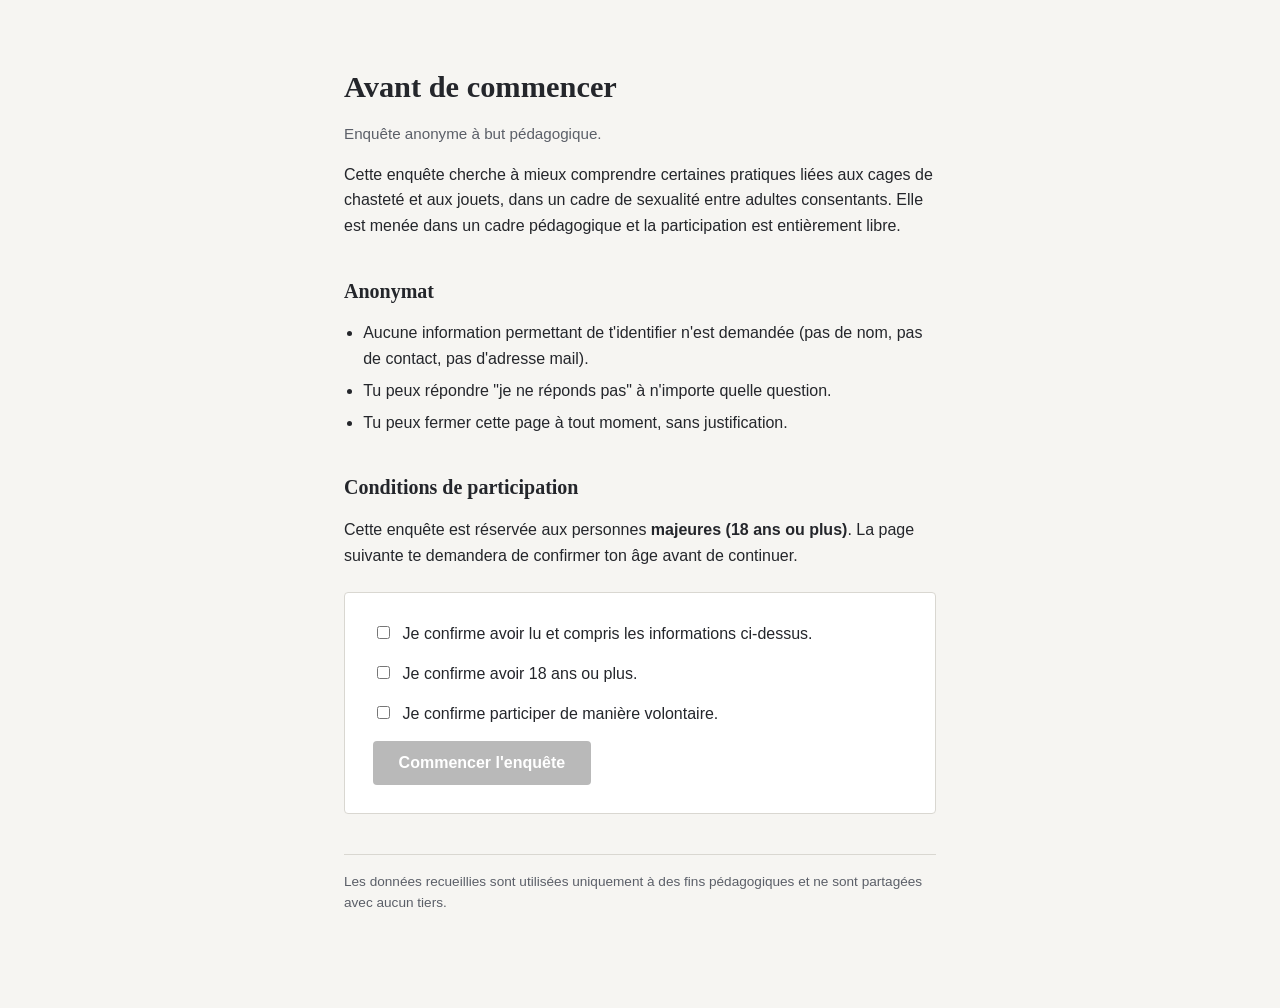
<file: index-bdsm.html>
<!DOCTYPE html>
<html lang="fr">
<head>
<meta charset="UTF-8">
<meta name="viewport" content="width=device-width, initial-scale=1.0">
<title>Enquête — Avant de commencer</title>
<link rel="stylesheet" href="style.css">
</head>
<body>
<main>
  <h1>Avant de commencer</h1>
  <p class="muted">Enquête anonyme à but pédagogique.</p>

  <p>Cette enquête cherche à mieux comprendre certaines pratiques liées aux cages de chasteté et aux jouets, dans un cadre de sexualité entre adultes consentants. Elle est menée dans un cadre pédagogique et la participation est entièrement libre.</p>

  <h2>Anonymat</h2>
  <ul>
    <li>Aucune information permettant de t'identifier n'est demandée (pas de nom, pas de contact, pas d'adresse mail).</li>
    <li>Tu peux répondre "je ne réponds pas" à n'importe quelle question.</li>
    <li>Tu peux fermer cette page à tout moment, sans justification.</li>
  </ul>

  <h2>Conditions de participation</h2>
  <p>Cette enquête est réservée aux personnes <strong>majeures (18 ans ou plus)</strong>. La page suivante te demandera de confirmer ton âge avant de continuer.</p>

  <div class="card">
    <form id="confirmationForm">
      <div class="checkbox-row">
        <input type="checkbox" id="check1">
        <label for="check1">Je confirme avoir lu et compris les informations ci-dessus.</label>
      </div>
      <div class="checkbox-row">
        <input type="checkbox" id="check2">
        <label for="check2">Je confirme avoir 18 ans ou plus.</label>
      </div>
      <div class="checkbox-row">
        <input type="checkbox" id="check3">
        <label for="check3">Je confirme participer de manière volontaire.</label>
      </div>
      <button type="submit" id="submitBtn" disabled>Commencer l'enquête</button>
    </form>
  </div>

  <p class="footnote">Les données recueillies sont utilisées uniquement à des fins pédagogiques et ne sont partagées avec aucun tiers.</p>
</main>

<script>
  const checkboxes = document.querySelectorAll('input[type="checkbox"]');
  const submitBtn = document.getElementById('submitBtn');
  const form = document.getElementById('confirmationForm');

  checkboxes.forEach(cb => {
    cb.addEventListener('change', () => {
      submitBtn.disabled = ![...checkboxes].every(c => c.checked);
    });
  });

  form.addEventListener('submit', function (e) {
    e.preventDefault();
    window.location.href = "formulaire-bdsm.html";
  });
</script>
</body>
</html>
</file>
<file: style.css>
:root {
  --bg: #f6f5f2;
  --ink: #24262b;
  --muted: #5b5f68;
  --line: #d9d7d1;
  --accent: #3d5a80;
  --accent-ink: #ffffff;
  --error: #a4292b;
  --radius: 4px;
}

* { box-sizing: border-box; }

html, body {
  margin: 0;
  padding: 0;
  background: var(--bg);
  color: var(--ink);
  font-family: -apple-system, "Segoe UI", Helvetica, Arial, sans-serif;
  line-height: 1.6;
}

h1, h2, h3 {
  font-family: Georgia, "Iowan Old Style", "Palatino Linotype", serif;
  font-weight: 600;
  line-height: 1.25;
  color: var(--ink);
}

main {
  max-width: 640px;
  margin: 0 auto;
  padding: 3rem 1.5rem 5rem;
}

h1 { font-size: 1.9rem; margin-bottom: 0.5rem; }
h2 { font-size: 1.25rem; margin-top: 2.5rem; }

p { color: var(--ink); }
.muted { color: var(--muted); font-size: 0.95rem; }

ul { padding-left: 1.2rem; }
li { margin-bottom: 0.4rem; }

.card {
  background: #fff;
  border: 1px solid var(--line);
  border-radius: var(--radius);
  padding: 1.75rem;
  margin-top: 1.5rem;
}

.field {
  margin-bottom: 1.5rem;
}

label {
  display: block;
  font-weight: 600;
  margin-bottom: 0.4rem;
}

.hint {
  display: block;
  font-weight: 400;
  color: var(--muted);
  font-size: 0.88rem;
  margin-top: 0.2rem;
}

input[type="number"],
input[type="text"],
select,
textarea {
  width: 100%;
  padding: 0.6rem 0.7rem;
  border: 1px solid var(--line);
  border-radius: var(--radius);
  background: #fff;
  color: var(--ink);
  font-size: 1rem;
  font-family: inherit;
}

input:focus, select:focus, textarea:focus, button:focus, input[type="checkbox"]:focus {
  outline: 2px solid var(--accent);
  outline-offset: 2px;
}

fieldset {
  border: 1px solid var(--line);
  border-radius: var(--radius);
  padding: 0.9rem 1rem;
  margin: 0;
}

legend {
  font-weight: 600;
  padding: 0 0.4rem;
}

.radio-row {
  display: flex;
  align-items: center;
  gap: 0.5rem;
  margin: 0.35rem 0;
  font-weight: 400;
}

.radio-row label {
  font-weight: 400;
  margin: 0;
  display: inline;
}

.checkbox-row {
  display: flex;
  align-items: flex-start;
  gap: 0.6rem;
  margin-bottom: 0.9rem;
}

.checkbox-row input { margin-top: 0.3rem; }
.checkbox-row label { font-weight: 400; margin: 0; }

button {
  background: var(--accent);
  color: var(--accent-ink);
  border: none;
  border-radius: var(--radius);
  padding: 0.8rem 1.6rem;
  font-size: 1rem;
  font-weight: 600;
  cursor: pointer;
}

button:disabled {
  background: #b9b9b9;
  cursor: not-allowed;
}

button:hover:not(:disabled) { background: #31496a; }

.error-message {
  color: var(--error);
  font-size: 0.9rem;
  margin-top: 0.6rem;
  min-height: 1.2em;
}

.footnote {
  margin-top: 2.5rem;
  font-size: 0.85rem;
  color: var(--muted);
  border-top: 1px solid var(--line);
  padding-top: 1rem;
}

.status-box {
  text-align: center;
  padding: 3rem 1.5rem;
}

/* Tableau de résultats (page admin) */
.results-wrap {
  overflow-x: auto;
  margin-top: 1.5rem;
  border: 1px solid var(--line);
  border-radius: var(--radius);
  background: #fff;
}

table.results {
  width: 100%;
  border-collapse: collapse;
  font-size: 0.88rem;
  white-space: nowrap;
}

table.results thead th {
  position: sticky;
  top: 0;
  background: #2c2f36;
  color: #fff;
  text-align: left;
  padding: 0.7rem 1rem;
  font-weight: 600;
  font-size: 0.82rem;
  letter-spacing: 0.02em;
  text-transform: uppercase;
  border-bottom: 2px solid #1c1e23;
}

table.results tbody td {
  padding: 0.6rem 1rem;
  border-bottom: 1px solid var(--line);
  color: var(--ink);
}

table.results tbody tr:nth-child(even) {
  background: #f6f5f2;
}

table.results tbody tr:hover {
  background: #ecf1f6;
}

table.results td.actions {
  text-align: right;
}

.btn-delete {
  background: transparent;
  color: var(--error);
  border: 1px solid var(--error);
  padding: 0.3rem 0.75rem;
  font-size: 0.78rem;
  font-weight: 600;
  border-radius: var(--radius);
}

.btn-delete:hover {
  background: var(--error);
  color: #fff;
}

.results-toolbar {
  display: flex;
  align-items: baseline;
  justify-content: space-between;
  margin-top: 1.75rem;
  margin-bottom: 0.25rem;
}

.results-toolbar .count {
  font-weight: 600;
  color: var(--ink);
}
</file>
